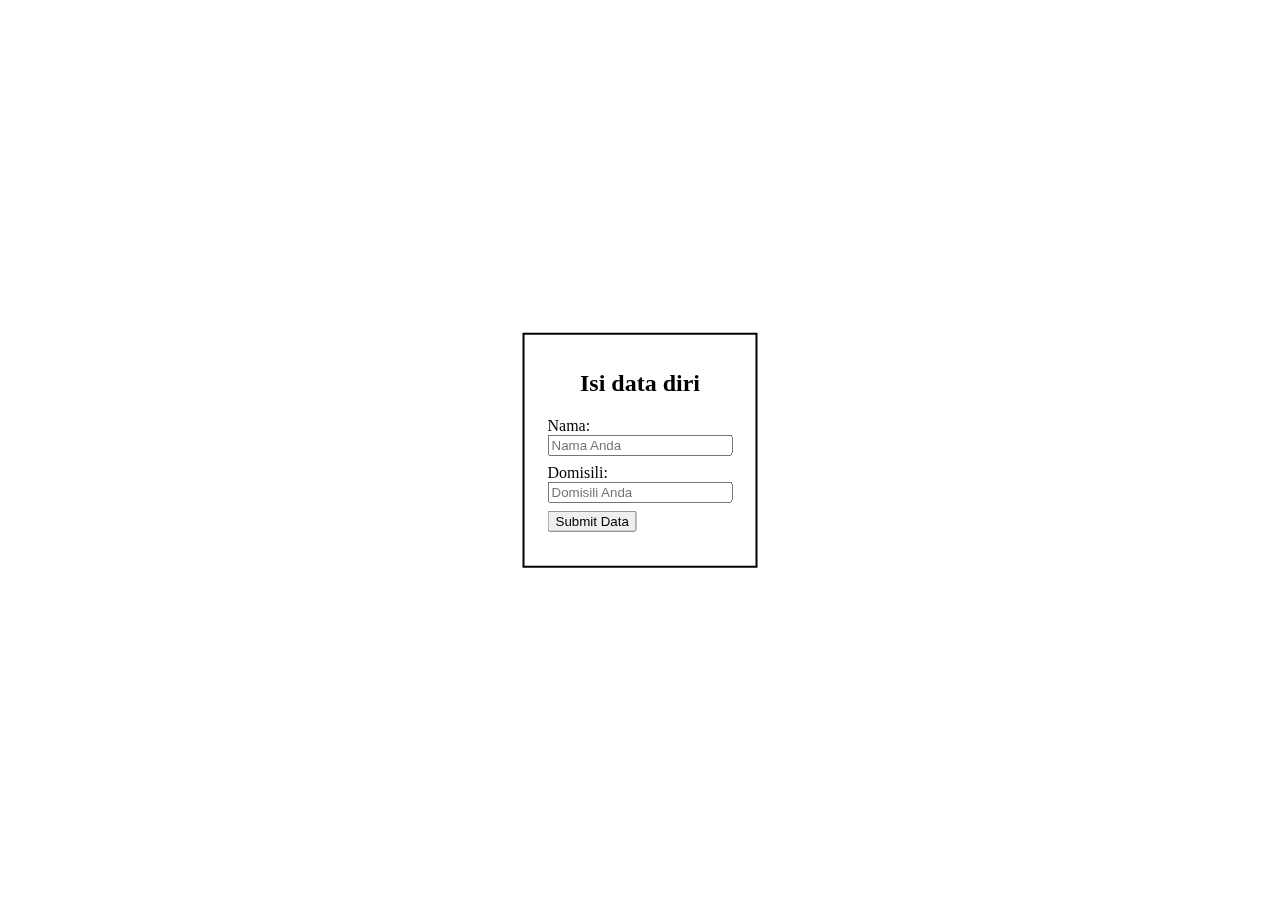
<file: form/index.html>
<!DOCTYPE html>
<html>
  <head>
    <meta charset="UTF-8" />
    <title>Form World</title>

    <link rel="stylesheet" href="assets/css/style.css" />
  </head>
  <body>
    <div class="contents">
      <h2 align="center">Isi data diri</h2>

      <div class="formContent">
        <form id="formDataDiri">
          <div class="form-element">
            <label for="inputNama">Nama:</label><br />
            <input type="text" id="inputNama" name="nama" placeholder="Nama Anda" required /><br />
          </div>

          <div class="form-element">
            <label for="inputDomisili">Domisili:</label><br />
            <input type="text" id="inputDomisili" name="domisili" placeholder="Domisili Anda" required /><br />
          </div>

          <div class="form-element">
            <input type="submit" value="Submit Data" />
          </div>
        </form>
      </div>

      <h3 id="messageAfterSubmit"></h3>
    </div>

    <script src="assets/js/index.js"></script>
  </body>
</html>
</file>
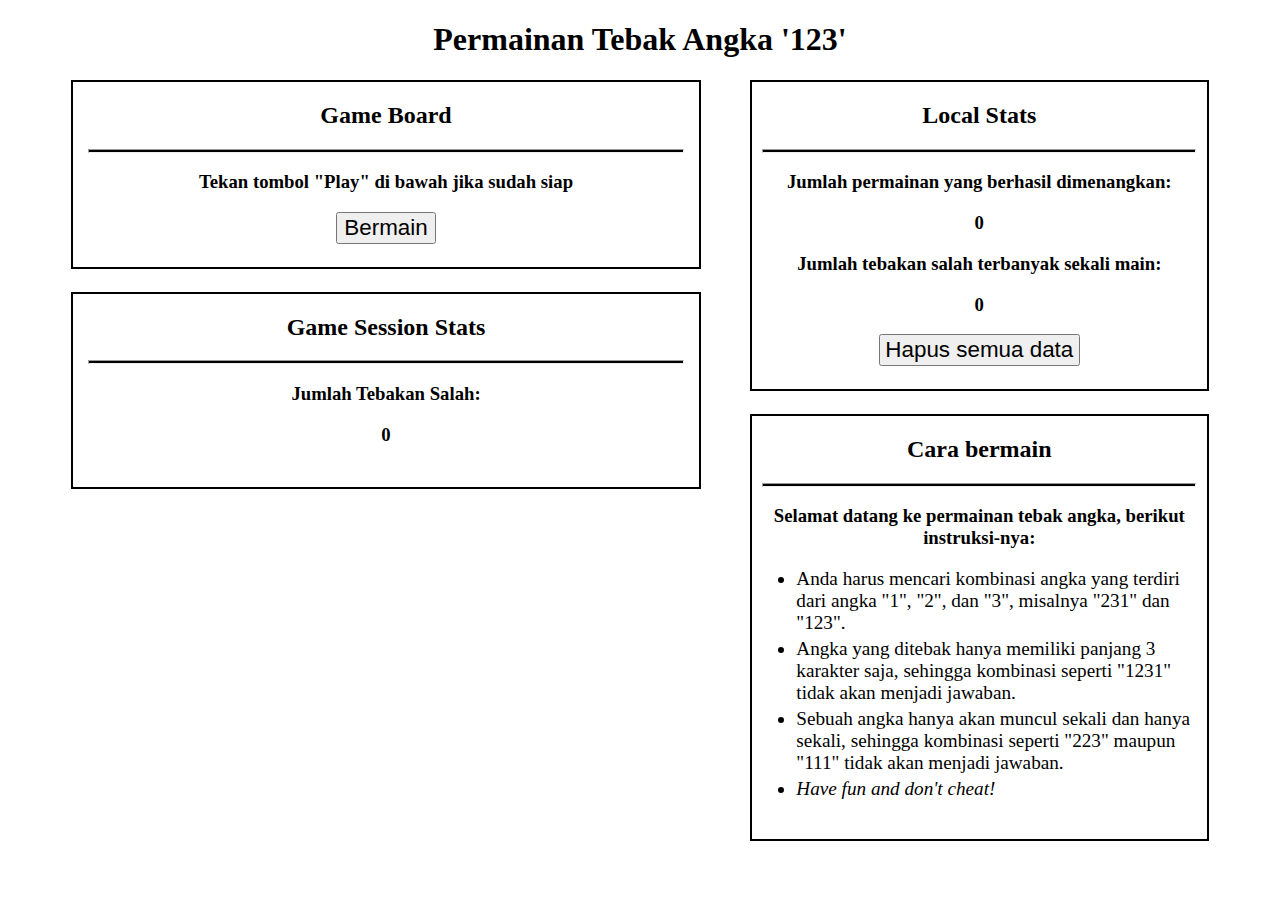
<file: tebakangka/index.html>
<!DOCTYPE html>
<html>
  <head>
    <title>Web Storage Game</title>
    <style>
      hr {
        height: 2px;
        color: black;
        background-color: black;
        width: 95%;
      }

      li {
        margin-top: 1%;
        margin-bottom: 1%;
        font-size: 120%;
      }

      .contents {
        margin-left: 5%;
        margin-right: 5%;
      }

      .child-content {
        border: 2px solid black;
        padding-bottom: 2%;
        margin-bottom: 1%;
      }

      .button {
        padding-left: 1%;
        padding-right: 1%;
        font-size: 140%;
      }

      .answer-button {
        margin-left: 2%;
        margin-right: 2%;
        padding: 2%;
        font-size: 140%;
        width: 12%;
      }

      #total-stats {
        float: right;
        width: 40%;
        height: 50%;
      }

      #gameboard {
        float: left;
        width: 55%;
        height: 40%;
      }

      #session-stats {
        float: left;
        margin-top: 1%;
        width: 55%;
      }

      #instructions {
        float: right;
        margin-top: 1%;
        width: 40%;
      }

      #instructions-list {
        margin-left: 1%;
        margin-right: 1%;
      }
    </style>
  </head>
  <body align="center">
    <h1 align="center">Permainan Tebak Angka '123'</h1>
    <div class="contents">
      <div class="child-content" id="total-stats" align="center">
        <h2>Local Stats</h2>
        <hr />
        <div id="all-local-stats">
          <div class="local-stat-item">
            <h3>Jumlah permainan yang berhasil dimenangkan:</h3>
            <h3 id="local-total-victory-field"></h3>
          </div>
          <div class="local-stat-item">
            <h3>Jumlah tebakan salah terbanyak sekali main:</h3>
            <h3 id="local-maximum-attempt-field"></h3>
          </div>
          <button class="button" id="destroy-data-button">Hapus semua data</button>
        </div>
      </div>

      <div class="child-content" id="gameboard" align="center">
        <h2>Game Board</h2>
        <hr />
        <div id="before-game-display">
          <h3>Tekan tombol "Play" di bawah jika sudah siap</h3>
          <button class="button" id="play-button">Bermain</button>
        </div>
        <div id="during-game-display" hidden>
          <h3>Silahkan menebak angka!</h3>
          <h3>Jawaban Anda:</h3>
          <h1>
            "<u><span id="session-user-answer-field"></span></u>"
          </h1>
          <button class="answer-button" id="answer-1-button">1</button>
          <button class="answer-button" id="answer-2-button">2</button>
          <button class="answer-button" id="answer-3-button">3</button>
          <h3>"<span id="session-user-wrong-answer-field"></span>" bukanlah jawabannya...</h3>
          <br /><br />
        </div>
        <div id="after-game-display" hidden>
          <h3>Selamat Tebakan Anda benar!</h3>
          <h3>Jawabannya adalah:</h3>
          <h1>"<span id="session-true-answer-field"></span>"</h1>
          <h3><i></i>Refresh halaman ini untuk mencoba lagi</h3>
        </div>
      </div>

      <div class="child-content" id="session-stats" align="center">
        <h2>Game Session Stats</h2>
        <hr />
        <div id="all-session-stats">
          <div class="session-stat-item">
            <h3>Jumlah Tebakan Salah:</h3>
            <h3 id="session-user-attempts-amount-field"></h3>
          </div>
        </div>
      </div>

      <div class="child-content" id="instructions">
        <h2 align="center">Cara bermain</h2>
        <hr />
        <h3 align="center">Selamat datang ke permainan tebak angka, berikut instruksi-nya:</h3>
        <ul id="instructions-list" align="left">
          <li>
            Anda harus mencari kombinasi angka yang terdiri dari angka "1", "2", dan "3", misalnya "231" dan "123".
          </li>
          <li>
            Angka yang ditebak hanya memiliki panjang 3 karakter saja, sehingga kombinasi seperti "1231" tidak akan
            menjadi jawaban.
          </li>
          <li>
            Sebuah angka hanya akan muncul sekali dan hanya sekali, sehingga kombinasi seperti "223" maupun "111" tidak
            akan menjadi jawaban.
          </li>
          <li><i>Have fun and don't cheat!</i></li>
        </ul>
      </div>
    </div>

    <script>
      //inisialiasi variabel untuk menampung elemen dokumen
      const localTotalVictoryField = document.getElementById("local-total-victory-field");
      const localMaximumAttemptField = document.getElementById("local-maximum-attempt-field");
      const destroyDataButton = document.getElementById("destroy-data-button");
      const playButton = document.getElementById("play-button");
      const beforeGameDisplay = document.getElementById("before-game-display");
      const duringGameDisplay = document.getElementById("during-game-display");
      const afterGameDisplay = document.getElementById("after-game-display");
      const answerButton1 = document.getElementById("answer-1-button");
      const answerButton2 = document.getElementById("answer-2-button");
      const answerButton3 = document.getElementById("answer-3-button");
      const sessionUserAnswerField = document.getElementById("session-user-answer-field");
      const sessionUserWrongAnswerField = document.getElementById("session-user-wrong-answer-field");
      const sessionTrueAnswerField = document.getElementById("session-true-answer-field");
      const sessionUserAttemptsField = document.getElementById("session-user-attempts-amount-field");

      //inisialisasi fungsi untuk menghasilkan jawaban permainan
      function getAnswer() {
        let answer = "123".split("");
        for (let i = 0; i < answer.length; i++) {
          let j = Math.floor(Math.random() * (i + 1));
          let tmp = answer[i];
          answer[i] = answer[j];
          answer[j] = tmp;
        }
        return answer.join("");
      }

      //inisialiasi key untuk session storage
      const sessionAnswerKey = "SESSION_ANSWER";
      const sessionUserAttemptsKey = "SESSION_USER_ATTEMPTS";
      const sessionUserIsPlayingKey = "SESSION_USER_IS_PLAYING";

      //inisialisasi key untuk local storage
      const localTotalVictoryKey = "LOCAL_TOTAL_VICTORIES_PLAYED";
      const localMaximumAttemptsKey = "LOCAL_MAXIMUM_ATTEMPTS";

      window.addEventListener("load", function () {
        if (typeof Storage !== "undefined") {
          // inisialisasi semua item web storage yang kita akan gunakan jika belum ada
          if (sessionStorage.getItem(sessionAnswerKey) === null) {
            sessionStorage.setItem(sessionAnswerKey, "");
          }
          if (sessionStorage.getItem(sessionUserAttemptsKey) === null) {
            sessionStorage.setItem(sessionUserAttemptsKey, 0);
          }
          if (sessionStorage.getItem(sessionUserIsPlayingKey) === null) {
            sessionStorage.setItem(sessionUserIsPlayingKey, false);
          }
          if (localStorage.getItem(localTotalVictoryKey) === null) {
            localStorage.setItem(localTotalVictoryKey, 0);
          }
          if (localStorage.getItem(localMaximumAttemptsKey) === null) {
            localStorage.setItem(localMaximumAttemptsKey, 0);
          }
        } else {
          alert("Browser yang Anda gunakan tidak mendukung Web Storage");
        }

        sessionUserAttemptsField.innerText = sessionStorage.getItem(sessionUserAttemptsKey);
        localTotalVictoryField.innerText = localStorage.getItem(localTotalVictoryKey);
        localMaximumAttemptField.innerText = localStorage.getItem(localMaximumAttemptsKey);
      });

      playButton.addEventListener("click", function () {
        sessionStorage.setItem(sessionAnswerKey, getAnswer());
        sessionStorage.setItem(sessionUserIsPlayingKey, true);
        beforeGameDisplay.setAttribute("hidden", true);
        duringGameDisplay.removeAttribute("hidden");
      });

      answerButton1.addEventListener("click", function () {
        sessionUserAnswerField.innerText += "1";
        if (sessionUserAnswerField.innerText.length == 3) {
          checkAnswer(sessionUserAnswerField.innerText);
        }
      });

      answerButton2.addEventListener("click", function () {
        sessionUserAnswerField.innerText += "2";
        if (sessionUserAnswerField.innerText.length == 3) {
          checkAnswer(sessionUserAnswerField.innerText);
        }
      });

      answerButton3.addEventListener("click", function () {
        sessionUserAnswerField.innerText += "3";
        if (sessionUserAnswerField.innerText.length == 3) {
          checkAnswer(sessionUserAnswerField.innerText);
        }
      });

      function checkAnswer(userGuess) {
        const answer = sessionStorage.getItem(sessionAnswerKey);
        if (userGuess == answer) {
          duringGameDisplay.setAttribute("hidden", true);
          afterGameDisplay.removeAttribute("hidden");
          sessionTrueAnswerField.innerText = answer;
          updateScore();
        } else {
          const previousAttemptAmount = parseInt(sessionStorage.getItem(sessionUserAttemptsKey));
          sessionStorage.setItem(sessionUserAttemptsKey, previousAttemptAmount + 1);
          sessionUserAttemptsField.innerText = sessionStorage.getItem(sessionUserAttemptsKey);
          sessionUserAnswerField.innerText = "";
          sessionUserWrongAnswerField.innerText = userGuess;
        }
      }

      function updateScore() {
        const sessionAttemptsValue = parseInt(sessionStorage.getItem(sessionUserAttemptsKey));
        const localAttemptsValue = parseInt(localStorage.getItem(localMaximumAttemptsKey));
        if (sessionAttemptsValue > localAttemptsValue) {
          localStorage.setItem(localMaximumAttemptsKey, sessionAttemptsValue);
          localMaximumAttemptField.innerText = sessionAttemptsValue;
        }
        const previousTotalVictoryAmount = parseInt(localStorage.getItem(localTotalVictoryKey));
        localStorage.setItem(localTotalVictoryKey, previousTotalVictoryAmount + 1);
        localTotalVictoryField.innerText = localStorage.getItem(localTotalVictoryKey);
      }

      window.addEventListener("beforeunload", function () {
        sessionUserAnswerField.innerText = "";
        sessionUserWrongAnswerField.innerText = "";
        sessionStorage.setItem(sessionUserAttemptsKey, 0);
        sessionUserAttemptsField.innerText = sessionStorage.getItem(sessionUserAttemptsKey);
      });

      destroyDataButton.addEventListener("click", function () {
        sessionStorage.removeItem(sessionAnswerKey);
        sessionStorage.removeItem(sessionUserAttemptsKey);
        sessionStorage.removeItem(sessionUserIsPlayingKey);
        localStorage.removeItem(localTotalVictoryKey);
        localStorage.removeItem(localMaximumAttemptsKey);
        alert("Mohon me-refresh halaman ini kembali");
      });
    </script>
  </body>
</html>
</file>
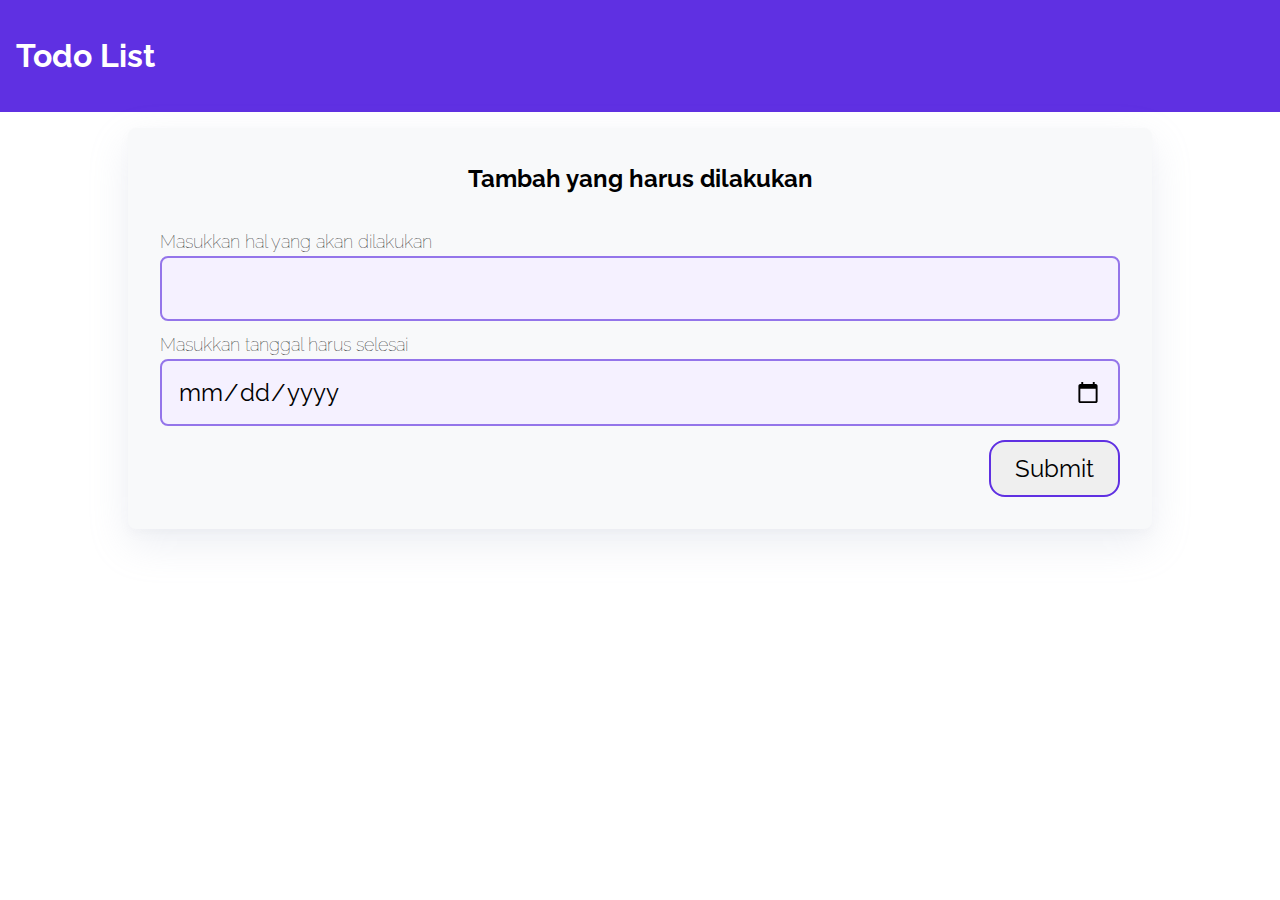
<file: todoapps/index.html>
<!DOCTYPE html>
<html lang="en">
  <head>
    <meta charset="UTF-8" />
    <meta http-equiv="X-UA-Compatible" content="IE=edge" />
    <meta name="viewport" content="width=device-width, initial-scale=1.0" />
    <title>Todo Apps</title>
    <link rel="stylesheet" href="css/style.css" />
  </head>

  <body>
    <header>
      <h1>Todo List</h1>
    </header>

    <div class="wrapper">
      <div class="container bg-white shadow" id="add-todo">
        <h2 class="container-header text-center">Tambah yang harus dilakukan</h2>
        <form class="form" action="#" id="form">
          <div class="form-group form-title">
            <label for="title">Masukkan hal yang akan dilakukan</label>
            <input type="text" id="title" name="title" required />
          </div>
          <div class="form-group form-title">
            <label for="date">Masukkan tanggal harus selesai</label>
            <input type="date" id="date" name="date" required />
          </div>
          <input type="submit" value="Submit" name="Submit" class="btn-submit" />
        </form>
      </div>
    </div>

    <script src="js/script.js"></script>
  </body>
</html>
</file>
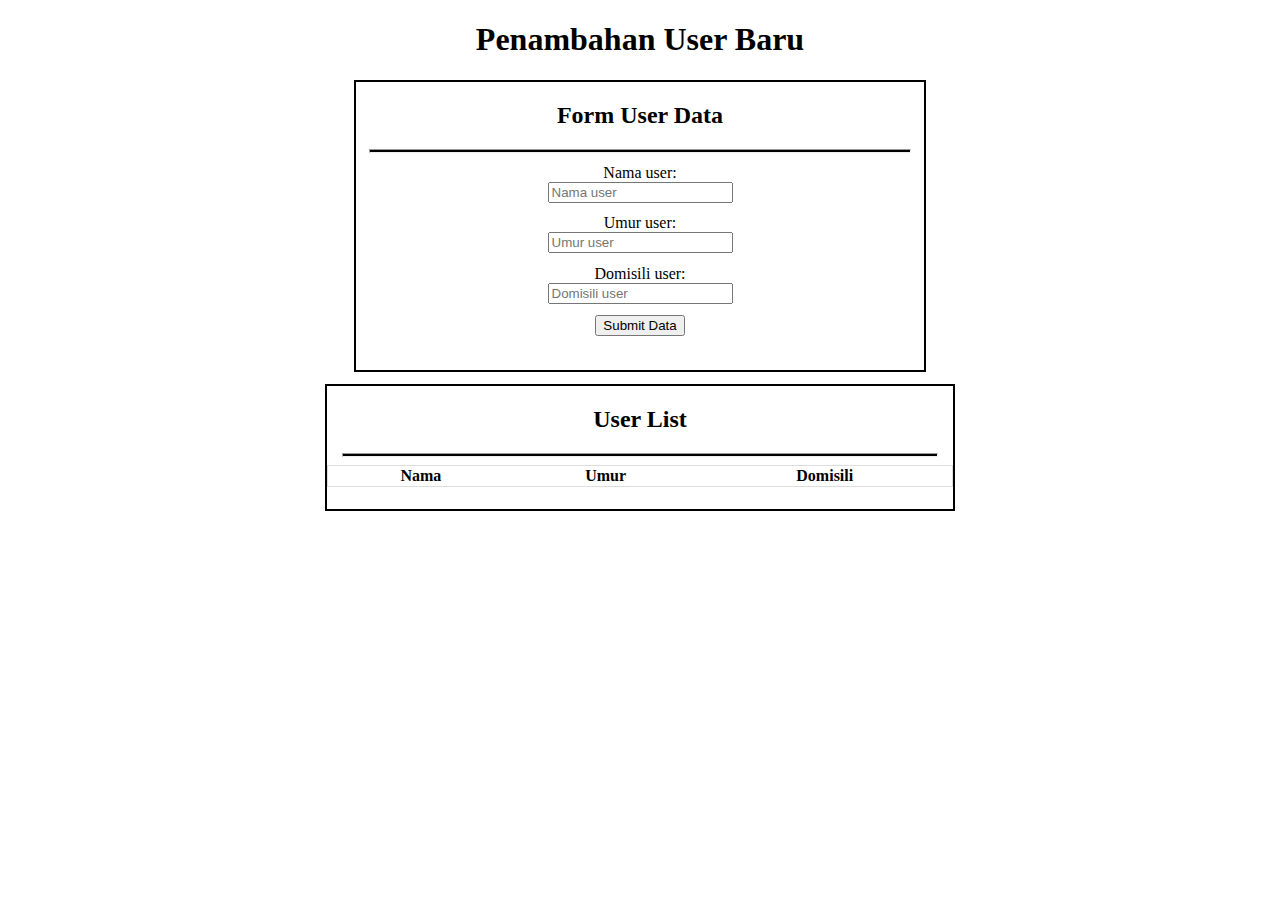
<file: web-storage-json/index.html>
<!DOCTYPE html>
<html>
  <head>
    <title>Web Storage JSON</title>
    <style>
      hr {
        height: 2px;
        color: black;
        background-color: black;
        width: 95%;
      }

      table {
        border-collapse: collapse;
        border-spacing: 0;
        width: 100%;
        border: 1px solid #ddd;
      }

      .contents {
        margin-left: 5%;
        margin-right: 5%;
      }

      .child-content {
        border: 2px solid black;
        padding-bottom: 2%;
        margin-bottom: 1%;
      }

      .form-element {
        margin: 2%;
      }

      #user-form {
        width: 50%;
        height: 40%;
      }

      #user-list {
        margin-top: 1%;
        width: 55%;
      }

      #instructions-list {
        margin-left: 1%;
        margin-right: 1%;
      }
    </style>
  </head>
  <body>
    <h1 align="center">Penambahan User Baru</h1>
    <div class="contents" align="center">
      <div class="child-content" id="user-form">
        <h2>Form User Data</h2>
        <hr />
        <form id="form-data-user">
          <div class="form-element">
            <label for="nama">Nama user:</label><br />
            <input id="nama" type="text" name="nama" placeholder="Nama user" value="" maxlength="10" required /><br />
          </div>
          <div class="form-element">
            <label for="umur">Umur user:</label><br />
            <input id="umur" type="text" name="umur" placeholder="Umur user" value="" maxlength="2" required /><br />
          </div>
          <div class="form-element">
            <label for="domisili">Domisili user:</label><br />
            <input
              id="domisili"
              type="text"
              name="domisili"
              placeholder="Domisili user"
              value=""
              maxlength="10"
              required
            /><br />
          </div>
          <div class="form-element">
            <input id="submitButton" type="submit" value="Submit Data" />
          </div>
        </form>
      </div>

      <div class="child-content" id="user-list">
        <h2>User List</h2>
        <hr />
        <table id="user-list-table">
          <thead>
            <tr>
              <th>Nama</th>
              <th>Umur</th>
              <th>Domisili</th>
            </tr>
          </thead>
          <tbody id="user-list-detail" align="center"></tbody>
        </table>
      </div>
    </div>
    <script>
      const storageKey = "STORAGE_KEY";
      const submitAction = document.getElementById("form-data-user");

      function checkForStorage() {
        return typeof Storage !== "undefined";
      }

      function putUserList(data) {
        if (checkForStorage()) {
          let userData = [];
          if (localStorage.getItem(storageKey) !== null) {
            userData = JSON.parse(localStorage.getItem(storageKey));
          }
          userData.unshift(data);
          if (userData.length > 5) {
            userData.pop();
          }
          localStorage.setItem(storageKey, JSON.stringify(userData));
        }
      }

      function getUserList() {
        if (checkForStorage()) {
          return JSON.parse(localStorage.getItem(storageKey)) || [];
        } else {
          return [];
        }
      }

      function renderUserList() {
        const userData = getUserList();
        const userList = document.querySelector("#user-list-detail");
        userList.innerHTML = "";
        for (let user of userData) {
          let row = document.createElement("tr");
          row.innerHTML = "<td>" + user.nama + "</td>";
          row.innerHTML += "<td>" + user.umur + "</td>";
          row.innerHTML += "<td>" + user.domisili + "</td>";
          userList.appendChild(row);
        }
      }

      submitAction.addEventListener("submit", function (event) {
        const inputNama = document.getElementById("nama").value;
        const inputUmur = document.getElementById("umur").value;
        const inputDomisili = document.getElementById("domisili").value;
        const newUserData = {
          nama: inputNama,
          umur: inputUmur,
          domisili: inputDomisili,
        };
        putUserList(newUserData);
        renderUserList();
      });

      window.addEventListener("load", function () {
        if (checkForStorage) {
          if (localStorage.getItem(storageKey) !== null) {
            renderUserList();
          }
        } else {
          alert("Browser yang Anda gunakan tidak mendukung Web Storage");
        }
      });
    </script>
  </body>
</html>
</file>
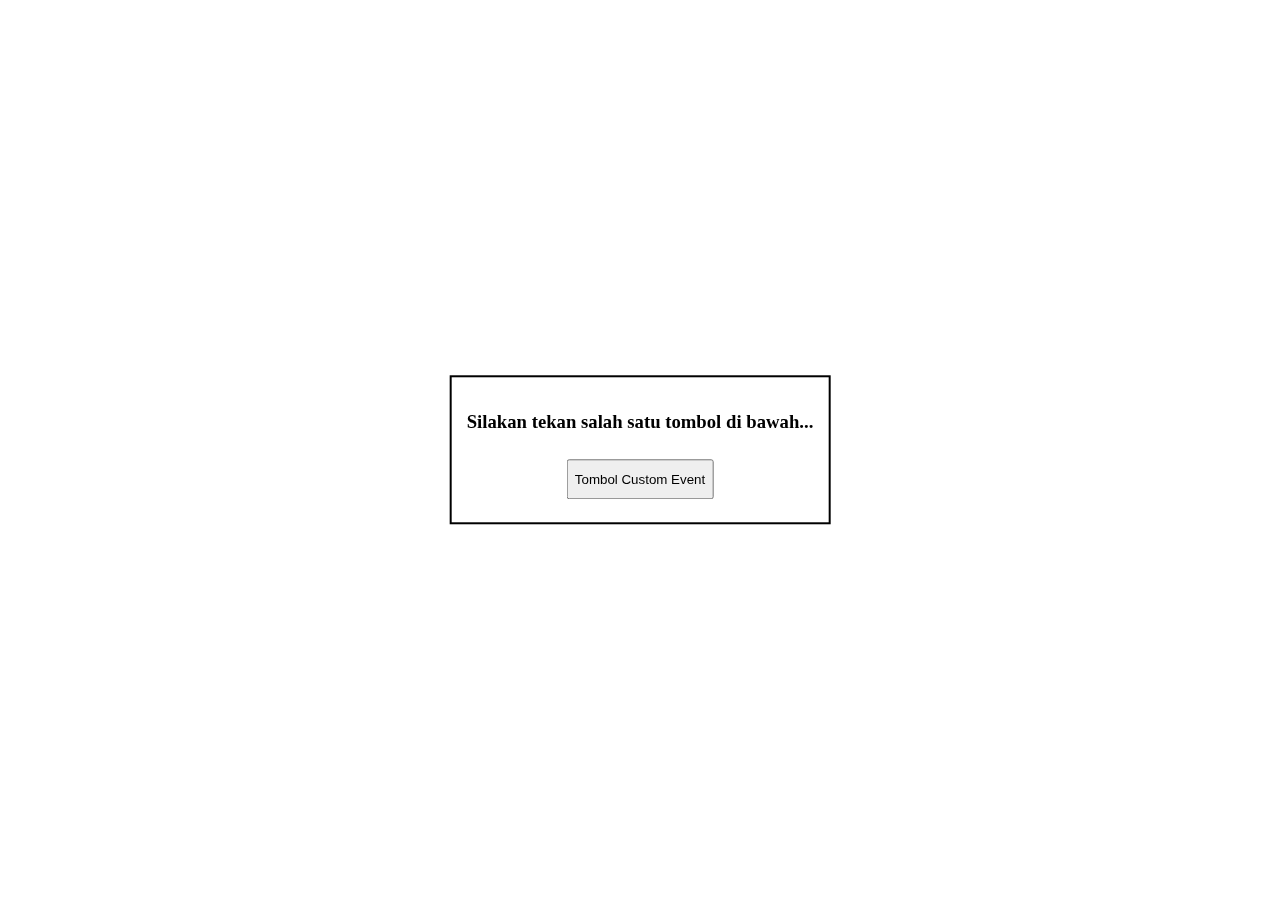
<file: event/custom-event.html>
<!DOCTYPE html>
<html>
  <head>
    <title>Event World</title>
    <style>
      .buttons {
        position: fixed;
        top: 50%;
        left: 50%;
        transform: translate(-50%, -50%);
        border: 2px solid black;
        padding: 15px;
      }
      .button {
        margin: 8px;
        height: 40px;
      }
    </style>
  </head>
  <body>
    <div class="buttons" align="center">
      <h3 id="caption">Silakan tekan salah satu tombol di bawah...</h3>
      <button class="button" id="tombol">Tombol Custom Event</button>
    </div>
    <script>
      const changeCaption = new Event("changeCaption");

      window.addEventListener("load", function () {
        const tombol = document.getElementById("tombol");
        tombol.addEventListener("changeCaption", customEventHandler);
        tombol.addEventListener("click", function () {
          tombol.dispatchEvent(changeCaption);
        });
      });

      function customEventHandler(ev) {
        console.log("Event " + ev.type + " berhasil dijalankan");
        const caption = document.getElementById("caption");
        caption.innerText = "Anda telah membangkitkan custom event";
      }
    </script>
  </body>
</html>
</file>
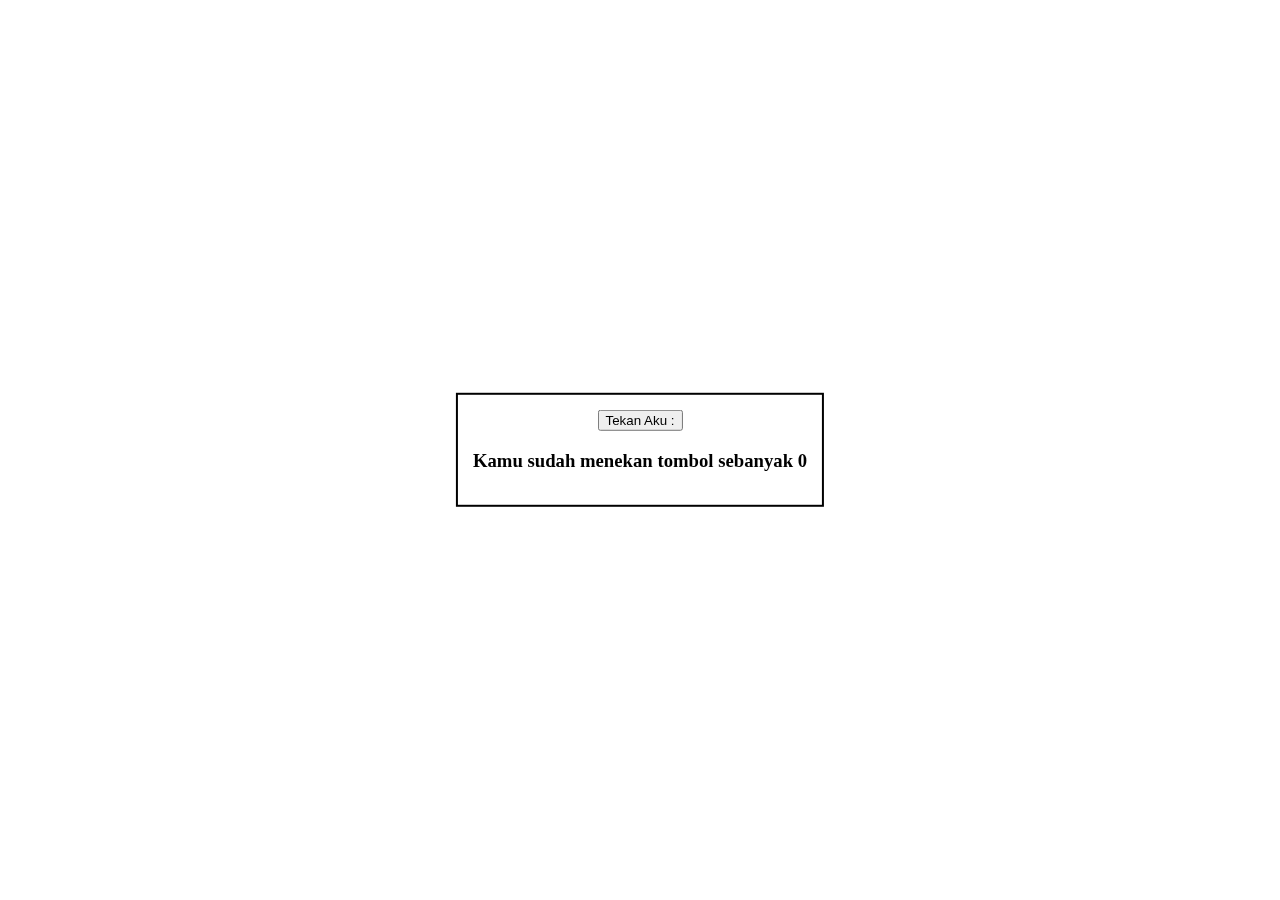
<file: event/event.html>
<!DOCTYPE html>
<html lang="en">
  <head>
    <meta charset="UTF-8" />
    <meta name="viewport" content="width=device-width, initial-scale=1.0" />
    <title>Event World</title>

    <style>
      .contents {
        position: fixed;
        top: 50%;
        left: 50%;
        transform: translate(-50%, -50%);
        border: 2px solid black;
        padding: 15px;
      }

      #generateButton {
        margin-top: 5px;
        margin-bottom: 15px;
      }
    </style>
  </head>
  <body>
    <div class="contents" align="center" hidden>
      <button id="incrementButton">Tekan Aku :</button>
      <h3>Kamu sudah menekan tombol sebanyak <span id="count">0</span></h3>
    </div>

    <script>
      function welcome() {
        alert("Sim salabim muncullah elemen-elemen HTML!");
        const contents = document.querySelector(".contents");
        contents.removeAttribute("hidden");
      }

      function increment() {
        const count = document.getElementById("count");
        count.innerText++;

        if (count.innerText == 10) {
          const hiddenMessage = document.createElement("h4");
          hiddenMessage.innerText = "Selamat! Anda mendapatkan hadiah tersembunyi...";

          const image = document.createElement("img");
          image.setAttribute(
            "src",
            "https://raw.githubusercontent.com/dicodingacademy/a315-web-pemula-labs/shared-files/catto.jpg"
          );

          const contents = document.querySelector(".contents");
          contents.appendChild(hiddenMessage);
          contents.appendChild(image);
        }
      }

      // document.body.onload = welcome;
      // document.getElementById('incrementButton').onclick = increment;

      window.addEventListener("load", welcome);
      document.getElementById("incrementButton").addEventListener("click", increment);
    </script>
  </body>
</html>
</file>
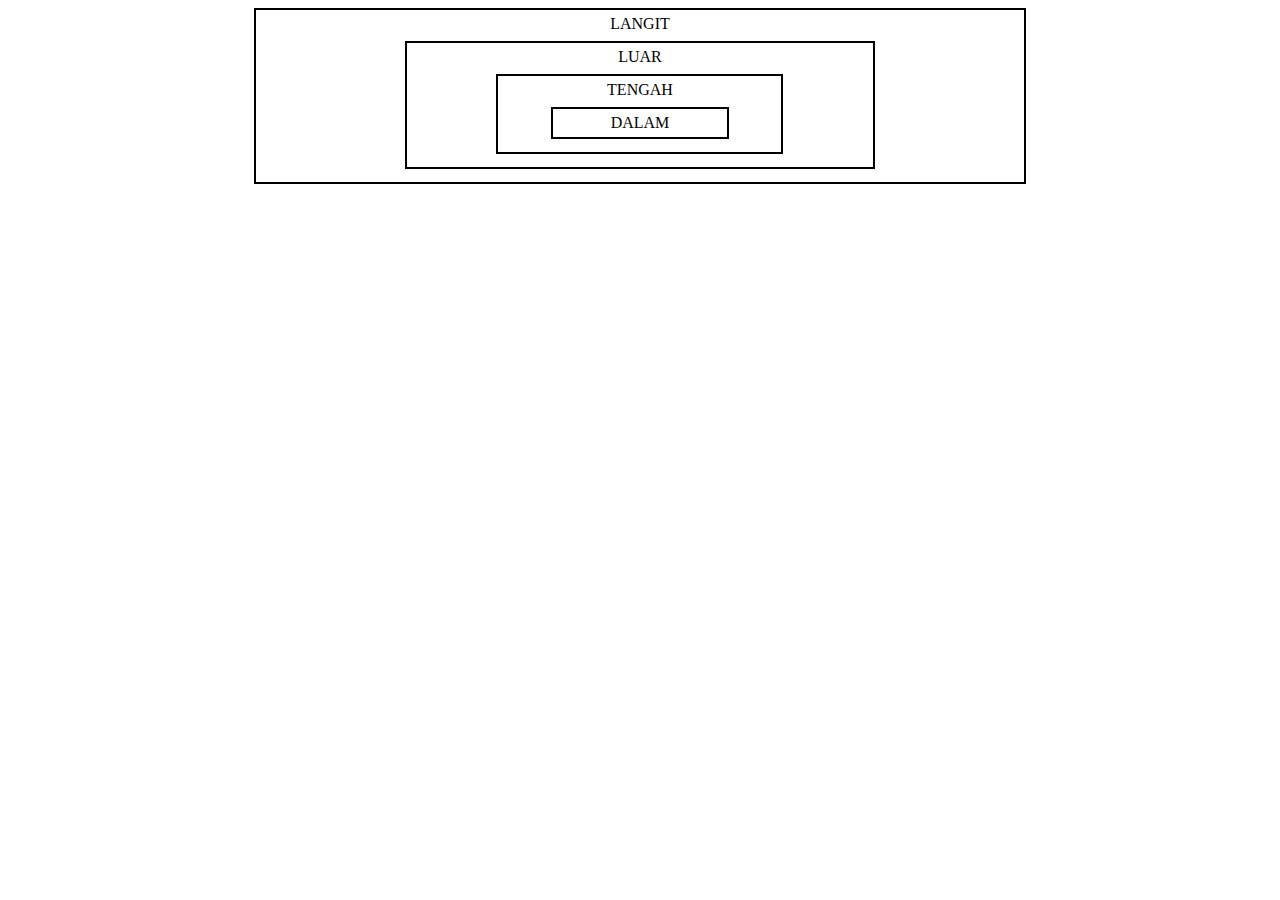
<file: event/event_bubling.html>
<!DOCTYPE html>
<html>
  <head>
    <meta charset="UTF-8" />
    <title>Bubbling World</title>

    <link rel="stylesheet" href="assets/css/style.css" />
  </head>
  <body>
    <div onclick="alert('ELEMEN LANGIT')" align="center">
      LANGIT
      <div onclick="alert('ELEMEN LUAR')" align="center">
        LUAR
        <div onclick="alert('ELEMEN TENGAH')" align="center">
          TENGAH
          <div onclick="alert('ELEMEN DALAM')" align="center">DALAM</div>
        </div>
      </div>
    </div>
  </body>
</html>
</file>
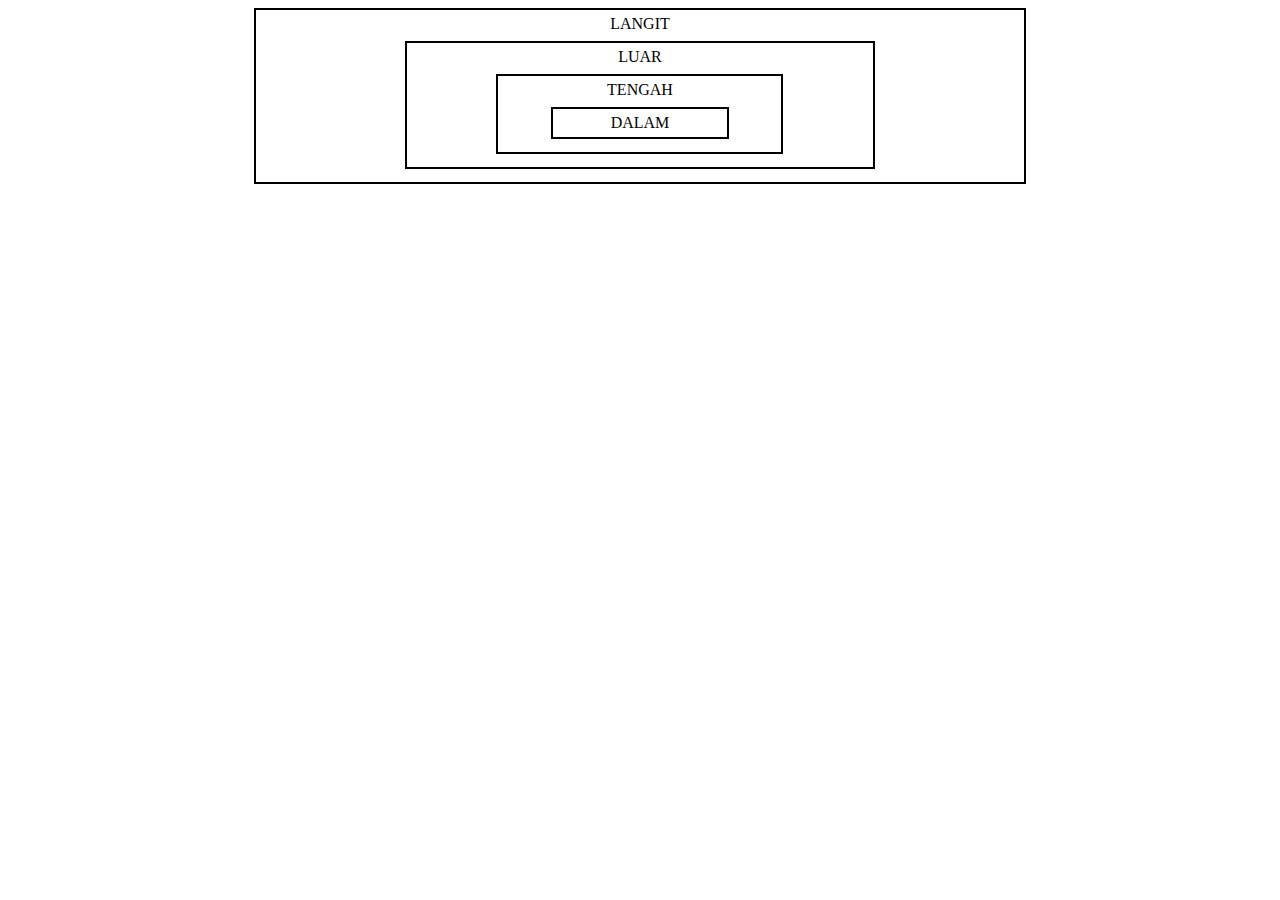
<file: event/event_capturing.html>
<!DOCTYPE html>
<html>
  <head>
    <meta charset="UTF-8" />
    <title>Bubbling World</title>

    <link rel="stylesheet" href="assets/css/style.css" />
  </head>
  <body>
    <div align="center" id="langit">
      LANGIT
      <div align="center" id="luar">
        LUAR
        <div align="center" id="tengah">
          TENGAH
          <div align="center" id="dalam">DALAM</div>
        </div>
      </div>
    </div>

    <script src="assets/js/index.js"></script>
  </body>
</html>
</file>
<file: form/assets/css/style.css>
.contents {
  border: 2px solid black;
  padding: 15px;

  position: fixed;
  top: 50%;
  left: 50%;

  transform: translate(-50%, -50%);
}

.form-element {
  margin: 8px;
  text-align: left;
}
</file>
<file: todoapps/css/style.css>
@import url('https://fonts.googleapis.com/css2?family=Raleway&display=swap');

* {
    box-sizing: border-box;
}

html, body {
    font-family: Raleway, sans-serif;
    margin: 0;
    padding: 0;
    box-sizing: border-box;
}

header {
    background: #5F30E2;
    padding: 16px;
    color: white;
}

.wrapper {
    display: flex;
    flex-direction: column;
    align-items: center;
}

.wrapper .container {
    width: 1024px;
    border-radius: 8px;
    margin: 16px;
    background: #F8F9FA;
    padding: 16px;
    flex-grow: 1;
    height: fit-content;
}


.item {
    border-radius: 16px;
    margin-top: 16px;
    padding: 12px 24px 12px 24px;
    background: white;
    display: flex;
    align-items: center;
}

.item > .inner h2 {
    margin-bottom: unset;
}

.item > .inner p {
    margin-top: 5px;
}

.form {
    display: flex;
    padding: 16px;
    flex-direction: column;
    height: 300px;
    border-radius: 16px;
}

.form-group {
    display: flex;
    flex-direction: column;
}

.form-group label {
    margin-bottom: 4px;
    font-size: 18px;
    font-weight: lighter;
}

.shadow {
    box-shadow: 0 5px 10px rgba(154, 160, 185, .05), 0 15px 40px rgba(166, 173, 201, .2);
}

input[type=text], input[type=date] {
    font-family: Raleway, sans-serif;
    background: #F5F1FF;
    border: 2px solid #9475EA;
    border-radius: 8px;
    padding: 16px;
    box-sizing: border-box;
    margin-bottom: 8px;
    font-size: 24px;
}

.btn-submit {
    width: fit-content;
    font-family: Raleway, sans-serif;
    border-radius: 16px;
    padding: 12px 24px;
    border: 2px solid #5F30E2;
    color: black;
    font-size: 24px;
    margin-top: auto;
    align-self: flex-end;
    cursor: pointer;
}

.btn-submit:hover {
    background: #5F30E2;
    color: white;
}

input[type=text], input[type=date], .btn-submit:focus {
    outline: none;
}

.text-center {
    text-align: center;
}

.form-title {
    margin: auto 0;
}

.check-button {
    width: 40px;
    height: 40px;

    background: url('../assets/check-outline.svg');
    background-size: contain;
    margin-left: auto;
    cursor: pointer;
    border: none;
}

.check-button:hover {
    background: url('../assets/check-solid.svg');
    background-size: contain;
}

.trash-button {
    width: 40px;
    height: 40px;

    background: url('../assets/trash-outline.svg');
    background-size: contain;
    margin-left: 16px;
    cursor: pointer;
    border: none;
}

.trash-button:hover {
    background: url('../assets/trash-fill.svg');
    background-size: contain;
}

.undo-button {
    width: 40px;
    height: 40px;

    background: url('../assets/undo-ouline.svg');
    background-size: contain;
    margin-left: auto;
    cursor: pointer;
    border: none;
}

.undo-button:hover {
    background: url('../assets/undo-ouline.svg');
    background-size: contain;
}

.check-button:focus, .trash-button {
    outline: none;
}


@media only screen and (max-width: 1024px) {
    .wrapper {
        margin: 0;
    }

    .wrapper .container {
        width: 100%;
    }

    .list-item {
        width: 90%;
    }

    .form {
        width: 100%;
    }
}
</file>
<file: event/assets/css/style.css>
body div {
  width: 60%;
  margin: 8px auto;
  padding: 5px;
  border: 2px solid black;
}
</file>
